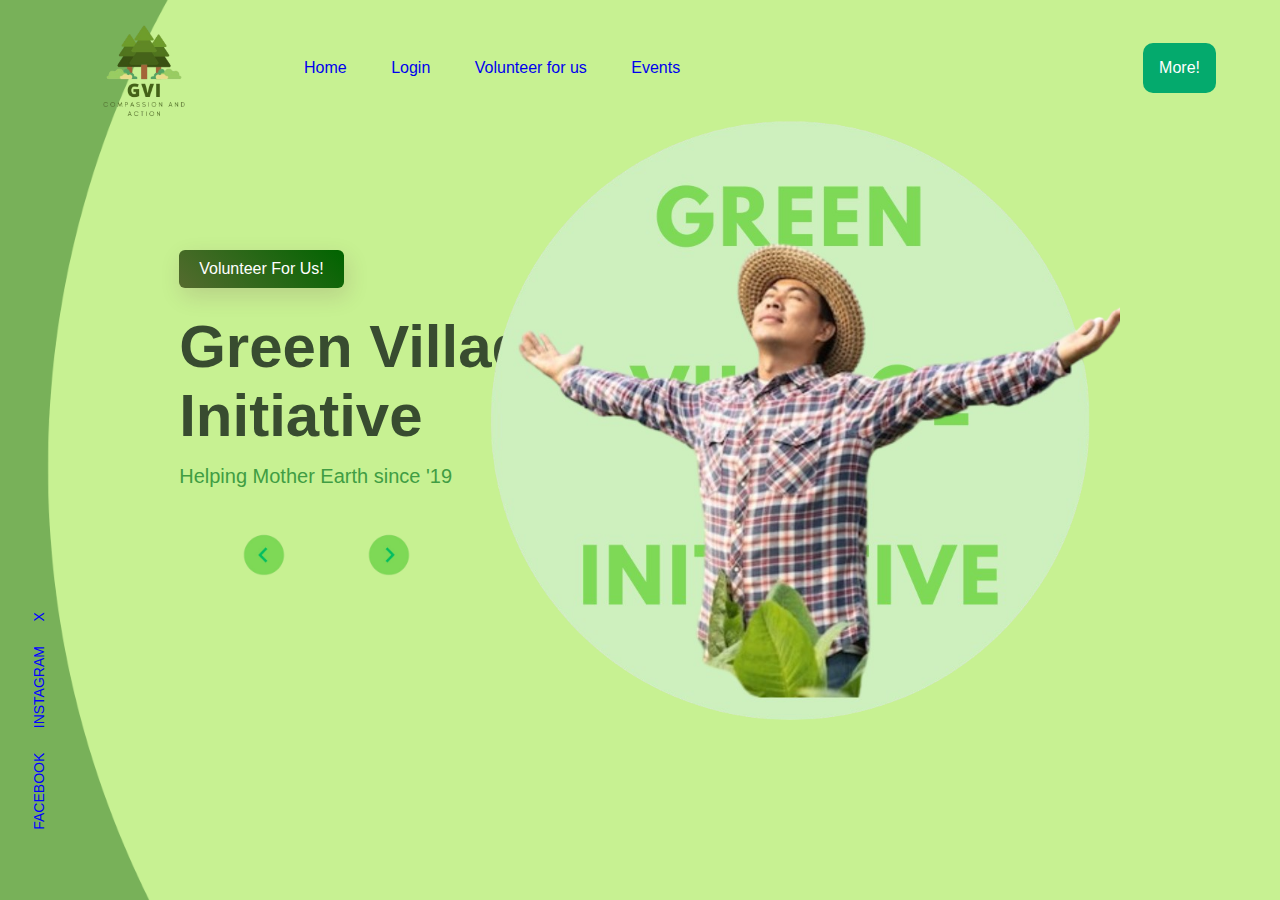
<file: index.html>
<!DOCTYPE html>
<html lang="en">

<head>
    <meta charset="UTF-8">
    <meta name="viewport" content="width=device-width, initial-scale=1.0">
    <title>Document</title>
    <link rel="stylesheet" href="style-homepage.css">
    <style>
        /* Dropdown Button */
        
        .dropbtn {
            background-color: #04AA6D;
            color: white;
            padding: 16px;
            font-size: 16px;
            border: none;
        }
        /* The container <div> - needed to position the dropdown content */
        
        .dropdown {
            position: relative;
            display: inline-block;
        }
        /* Dropdown Content (Hidden by Default) */
        
        .dropdown-content {
            display: none;
            position: absolute;
            background-color: #f1f1f1;
            min-width: 160px;
            box-shadow: 0px 8px 16px 0px rgba(0, 0, 0, 0.2);
            z-index: 1;
        }
        /* Links inside the dropdown */
        
        .dropdown-content a {
            color: black;
            padding: 12px 16px;
            text-decoration: none;
            display: block;
        }
        /* Change color of dropdown links on hover */
        
        .dropdown-content a:hover {
            background-color: #ddd;
        }
        /* Show the dropdown menu on hover */
        
        .dropdown:hover .dropdown-content {
            display: block;
        }
        /* Change the background color of the dropdown button when the dropdown content is shown */
        
        .dropdown:hover .dropbtn {
            background-color: #3e8e41;
        }
    </style>
</head>

<body>
    <div class="container">
        <div class="navbar">
            <img src="logo.png" class="logo">
            <nav>
                <ul>
                    <li><a href="index.html"> Home</a></li>
                    <li><a href="LOGIN.html"> Login</a></li>
                    <li><a href="volunteer.html"> Volunteer for us</a></li>
                    <li><a href="events.html"> Events</a></li>
                </ul>
            </nav>
            <div class="dropdown" style="border-radius: 10px;">
                <button class="dropbtn" style="border-radius:10px;">More!</button>
                <div class="dropdown-content">
                    <a href="contact.html"> Contact Us!</a>
                    <a href="donate.html">Donate for us!</a>
                </div>
            </div>

        </div>
        <div class="content">
            <a href="volunteer.html" class="btn">Volunteer For Us!</a>
            <h1>Green Village <br> Initiative
            </h1>
            <p>Helping Mother Earth since '19</div>
        </p>
        <div class="arrow-icons">
            <img src="back-arrow.png" style="height: 100px;width: 100px;">
            <img src="next-arrow.png" style="height: 100px; width:100px">
        </div>

        <img src="img.png" class="feature-img">
        <div class="social-links">
            <a href="">FACEBOOK</a>
            <a href="https://www.instagram.com/green_village_initiative/">INSTAGRAM</a>
            <a href="">X</a>
        </div>


</body>

</html>
</file>
<file: style-homepage.css>
* {
    margin: 0px;
    padding: 0px;
}

.container {
    height: 100vh;
    width: 100%;
    background-image: url(background.png);
    background-position: center;
    background-size: cover;
    padding-left: 5%;
    padding-right: 5%;
    box-sizing: border-box;
    position: relative;
}

.navbar {
    width: 100%;
    height: 15vh;
    margin: auto;
    display: flex;
    align-items: center;
}

.logo {
    width: 160px;
    cursor: pointer;
}

.cart {
    width: 40px;
    cursor: pointer;
}

nav {
    flex: 1;
    padding-left: 60px;
}

nav ul li {
    display: inline-block;
    list-style: none;
    margin: 0px 20px;
}

.content h1 {
    font-size: 60px;
    font-weight: 100px;
    margin-top: 24px;
    margin-bottom: 15px;
    color: #232d;
}

.content p {
    font-size: 20px;
    color: #409d43;
}

.content {
    margin-left: 10%;
    margin-top: 10%;
}

.content .btn {
    display: inline-block;
    background: linear-gradient(45deg, darkolivegreen, darkgreen);
    border-radius: 6px;
    padding: 10px 20px;
    text-decoration: none;
    color: #fff;
    box-shadow: 3px 8px 22px rgba(94, 28, 68, 0.15);
}

.arrow-icons {
    display: flex;
    margin-top: 20px;
    margin-left: 150px;
}

.arrow-icons img {
    width: 40px;
    margin-right: 25px;
}

.feature-img {
    height: 90%;
    position: absolute;
    bottom: 0;
    right: 160px;
}

.social-links {
    transform: rotate(-90deg);
    position: absolute;
    left: -80px;
    bottom: 180px;
}

.social-links a {
    text-decoration: none;
    color: blue;
    padding-right: 20px;
    font-size: 14px
}

@import url('https://fonts.googleapis.com/css?family=Quicksand:400,500,700&subset=latin-ext');
html {
    position: relative;
    overflow-x: hidden!important;
}

body {
    font-family: 'Quicksand', sans-serif;
}

a,
a:hover {
    text-decoration: none;
}

.icon {
    display: inline-block;
    width: 1em;
    height: 1em;
    stroke-width: 0;
    stroke: currentColor;
    fill: currentColor;
}

.background {
    position: fixed;
    width: 100%;
    height: 100%;
    left: 0;
    top: 0;
    &:after {
        content: '';
        position: absolute;
        top: 0;
        left: 0;
        width: 100%;
        height: 100%;
        background-image: linear-gradient(45deg, rgba(209, 0, 42, 0.6) 0%, #0E5DC4 100%);
        opacity: 0.9;
    }
    img {
        width: 100%;
        height: 100%;
        object-fit: cover;
        pointer-events: none;
        user-select: none;
    }
}

.item-bg {
    width: 300px;
    height: 500px;
    position: absolute;
    top: 30px;
    background: #fff;
    border-radius: 10px;
    box-shadow: 0 6px 26px 6px rgba(0, 0, 0, 0.25);
    opacity: 0;
    transition: all .3s;
    left: -30px;
    //left: 50%;
    //transform: translateX(-50%);
    &.active {
        left: 0;
        top: 0;
        opacity: 1;
    }
}

.news {
    &-slider {
        z-index: 2;
        max-width: 1300px;
        margin-left: auto;
        margin-right: auto;
        margin-top: 60px;
        @media screen and (max-width: 1300px) {
            max-width: 1000px;
        }
        @media screen and (max-width: 576px) {
            margin-top: 45px;
        }
        &__wrp {
            display: flex;
            align-items: flex-start;
            position: relative;
            z-index: 2;
        }
        &__item {
            width: 400px;
            flex-shrink: 0;
            //padding: 15px;
            @media screen and (max-width: 992px) {
                width: 340px;
            }
            &.swiper-slide {
                opacity: 0;
                pointer-events: none;
                transition: all .3s;
            }
            &.swiper-slide-active,
            &.swiper-slide-prev,
            &.swiper-slide-next {
                opacity: 1;
                pointer-events: auto;
            }
        }
        &__ctr {
            position: relative;
            z-index: 12;
        }
        &__arrow {
            background: #fff;
            border: none;
            display: inline-flex;
            width: 50px;
            height: 50px;
            justify-content: center;
            align-items: center;
            box-shadow: 0 6px 26px 6px rgba(0, 0, 0, 0.25);
            border-radius: 50%;
            position: absolute;
            top: 50%;
            z-index: 12;
            cursor: pointer;
            outline: none!important;
            &:focus {
                outline: none!important;
            }
            .icon-font {
                display: inline-flex;
            }
            &.news-slider-prev {
                left: 15px;
                transform: translateY(-50%);
            }
            &.news-slider-next {
                right: 15px;
                transform: translateY(-50%);
            }
        }
        &__pagination {
            text-align: center;
            margin-top: 50px;
            // @media screen and (max-width: 576px) {
            //   margin-top: 50px;
            // }
            .swiper-pagination-bullet {
                width: 13px;
                height: 10px;
                display: inline-block;
                background: #fff;
                opacity: .2;
                margin: 0 5px;
                border-radius: 20px;
                transition: opacity .5s, background-color .5s, width .5s;
                transition-delay: .5s, .5s, 0s;
            }
            .swiper-pagination-bullet-active {
                opacity: 1;
                background: #ffffff;
                width: 100px;
                transition-delay: 0s;
                @media screen and (max-width: 576px) {
                    width: 70px;
                }
            }
        }
    }
    &__item {
        padding: 40px;
        color: #fff;
        border-radius: 10px;
        display: block;
        transition: all .3s;
        @media screen and (min-width: 800px) {
            &:hover {
                color: #222222;
                transition-delay: .1s;
                //background: #fff;
                //box-shadow: 0 6px 26px 6px rgba(0,0,0,0.25);
                .news-date,
                .news__title,
                .news__txt {
                    opacity: 1;
                    transition-delay: .1s;
                }
                .news__img {
                    box-shadow: none;
                }
            }
        }
        &.active {
            color: #222222;
            .news-date,
            .news__title,
            .news__txt {
                opacity: 1;
            }
            .news__img {
                box-shadow: none;
            }
        }
        @media screen and (max-width: 992px) {
            padding: 30px;
        }
        @media screen and (max-width: 576px) {
            padding: 20px;
        }
    }
    &-date {
        padding-bottom: 20px;
        margin-bottom: 20px;
        border-bottom: 2px solid;
        display: inline-block;
        opacity: .7;
        transition: opacity .3s;
        @media screen and (max-width: 576px) {
            margin-bottom: 10px;
            display: inline-flex;
            align-items: center;
            padding-bottom: 0;
        }
        &__title {
            display: block;
            font-size: 32px;
            margin-bottom: 10px;
            font-weight: 500;
            @media screen and (max-width: 576px) {
                margin-right: 10px;
            }
        }
        &__txt {
            font-size: 16px;
        }
    }
    &__title {
        font-size: 25px;
        font-weight: 500;
        opacity: .7;
        margin-top: 10px;
        margin-bottom: 15px;
        transition: opacity .3s;
        @media screen and (max-width: 576px) {
            font-size: 22px;
            margin-bottom: 10px;
        }
    }
    &__txt {
        margin: 10px 0;
        line-height: 1.6em;
        font-size: 15px;
        opacity: .7;
        transition: opacity .3s;
    }
    &__img {
        border-radius: 10px;
        box-shadow: 0 6px 26px 6px rgba(0, 0, 0, 0.25);
        height: 200px;
        margin-top: 30px;
        width: 100%;
        transition: all .3s;
        transform-origin: 0% 0%;
        @media screen and (max-width: 576px) {
            height: 180px;
            margin-top: 20px;
        }
        img {
            max-width: 100%;
            border-radius: 10px;
            height: 100%;
            width: 100%;
        }
    }
}
</file>
